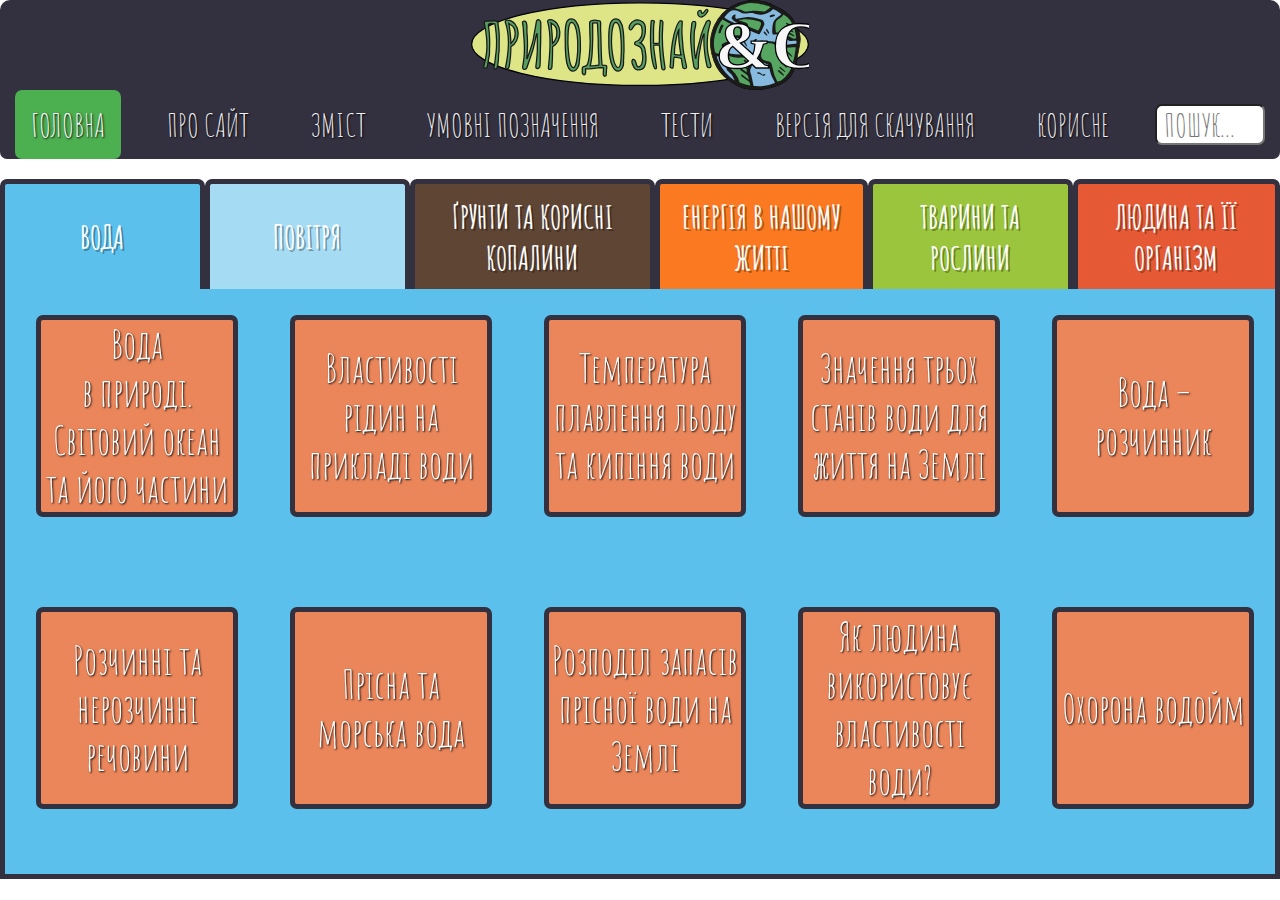
<file: e-textbook/lessons.html>
<!DOCTYPE html>
<html>

<head>
    <link rel="stylesheet" href="css/style0.css">
    <link rel="stylesheet" href="css/animate.css">
    <meta name="viewport" content="width=device-width, initial-scale=1">

    <style>
        /* @import url("https://fonts.googleapis.com/css?family=Amatic+SC:400,700");
        <link rel="stylesheet"href="css/animate.css">
        <link rel="stylesheet"href="css/style.css">
        <link rel="stylesheet"href="https://cdnjs.cloudflare.com/ajax/libs/animate.css/3.7.0/animate.min.css">
        /* 
@import url("https://fonts.googleapis.com/css?family=Amatic+SC:400,700");
body {
  margin: 0;
  font-family: 'Amatic SC', sans-serif;
display: flex;
            justify-content: center;
        }
/*
      .tablink {
            background-color: transparent;
            cursor: pointer;
            outline: none;
            padding: 1.3vh 1.3vw;
            min-width: 16vw;
            color: white;
            text-shadow: 0.2vh 0.2vh rgba(0, 0, 0, 0.33);
            font-size: 4.5vh;
            height: 100%;
            font-family: 'Amatic SC', sans-serif;
            border-color: #333040;
            border-style: solid;
            border-bottom-style: none;
            border-width: thick;
            border-top-right-radius: 20px;
            border-top-left-radius: 20px;
            
        }
        .tablink:active {
            transform: translateY(-20px);
        } 
        .tabcontent {
            display: flex;
            color: white;
            border-color: #333040;
            border-style: solid;
            border-top-style: none;
            border-width: thick;
        }
        #Water {
            background-color: #5bc0eb;
        }
        #Air {
            background-color: #a5dcf4;
        }
        #Ground {
            background-color: #fde74c;
        }
        #Energy {
            background-color: #fa7921;
        }
        #Animals {
            background-color: #9bc53d;
        }
        #Human {
            background-color: #e55934;
        }       
.content {
            display: flex;
            justify-content: space-around;
            flex-wrap: wrap;
            min-height: 90vh;
        }        
.topnav {
overflow: hidden;
background-color: #333040;
display: flex;
justify-content:space-around;
align-items: center;
border-bottom-right-radius: 10px;
border-bottom-left-radius: 10px;
    }
.topnav a {
  color: #f2f2f2;
  text-align: center;
  padding: 14px 16px;
  text-decoration: none;
  font-size: 50px;
  font-family: 'Amatic SC', sans-serif; 
}
.topnav a:hover {
  background-color: #ddd;
  color: black;
}
.topnav a.active {
  background-color: #4CAF50;
  color: white;
  border-radius: 10px;
}         
input[type=text] {
    width: 150px;    
    font-size: 50px;
    -webkit-transition: width 0.4s ease-in-out;
    transition: width 0.4s ease-in-out;
    border-radius: 10px;
    font-family: 'Amatic SC', sans-serif;
    height: 50px;
    align-self:center;
}
input[type=text]:focus {
    width: 450px;
}
.wrap {
  position: absolute;
  width: 100%;
  height: 100%;
  left: 0;
  top: 0;
  background-color: #BBDEFB;
  display: flex;
  justify-content: center;
  align-items: center; 
}
.card {
  width: 15vw;
  height: 15vw;
  position: relative;
  perspective: 1000px;
  margin: 2vw;
  font-family: 'Amatic SC', sans-serif;
}
.card_front, .card_back {
  position: absolute;
  width: 100%;
  height: 100%;
  left: 0;
  top: 0;
  display: flex;
  justify-content: center;
  align-items: center;
  transition: 1s;
  backface-visibility: hidden;
  border-radius: 20px;
  color: white;
  border-color: #333040;
  border-style: solid;
  border-width: thick;    
  font-size: 5vh;
}
.card_front {
  background-color: #00bcd4;
}
.card_back {
  background-color:#D4BC00;
  transform: rotateY(180deg);
}
.card:hover .card_front {transform: rotateY(180deg);}
.card:hover .card_back {transform: rotateY(360deg);}  
       */
        
</style>

</head>

<body>



    <div style="display: flex; justify-content: center;background-color:#333040; border-top-right-radius: 10px;
            border-top-left-radius: 10px;">
        <img style="height: 10vh;" src="logo.svg">
    </div>

    <div class="topnav">
        <a class="active" href="main.html">ГОЛОВНА</a>
        <a href="#">ПРО САЙТ</a>
        <a href="#">ЗМІСТ</a>
        <a href="#">УМОВНІ ПОЗНАЧЕННЯ</a>
        <a href="#">ТЕСТИ</a>
        <a href="#">ВЕРСІЯ ДЛЯ СКАЧУВАННЯ</a>
        <a href="#">КОРИСНЕ</a>
        <input type="text" name="search" placeholder=" ПОШУК...">
    </div>


    <br>
    <div style="width:100%; align-self: center; display:flex; align-items:stretch; justify-content:center;">

        <div style="background-color:#5bc0eb; border-top-right-radius:10px; border-top-left-radius:10px;">
            <button class="tablink" onclick="openTab('Water', this, '#5bc0eb')" id="defaultOpen"><b>ВОДА</b></button>
        </div>

        <div style="background-color: #a5dcf4; border-top-right-radius:10px; border-top-left-radius:10px">
            <button class="tablink" onclick="openTab('Air', this, '#a5dcf4')"><b>ПОВІТРЯ</b></button>
        </div>

        <div style="background-color: #5f4534; border-top-right-radius:10px; border-top-left-radius:10px">
            <button class="tablink" onclick="openTab('Ground', this, '#5f4534')"><b>ҐРУНТИ ТА КОРИСНІ КОПАЛИНИ</b></button>
        </div>

        <div style="background-color: #fa7921; border-top-right-radius:10px; border-top-left-radius:10px">
            <button class="tablink" onclick="openTab('Energy', this, '#fa7921')"><b>ЕНЕРГІЯ В НАШОМУ ЖИТТІ</b></button>
        </div>

        <div style="background-color: #9bc53d; border-top-right-radius:10px; border-top-left-radius:10px">
            <button class="tablink" onclick="openTab('Animals', this, '#9bc53d')"><b>ТВАРИНИ ТА РОСЛИНИ</b></button>
        </div>

        <div style="background-color: #e55934; border-top-right-radius:10px; border-top-left-radius:10px;">
            <button class="tablink" onclick="openTab('Human', this, '#e55934')"><b>ЛЮДИНА ТА ЇЇ ОРГАНІЗМ</b></button>
        </div>

    </div>

    <div id="Water" class="tabcontent">

        <div class="content">

            <a href="#">
                <div class="card">
                    <div class="card_front_water"><span>Вода <br>
                            в природі. Світовий океан та його частини</span></div>
                    <div class="card_back_water"><span> Ти дізнаєшся, що таке Світовий океан і з яких частин він складається </span></div>
                </div>
            </a>

            <a href="#">
                <div class="card">
                    <div class="card_front_water"><span>Властивості рідин на прикладі води</span></div>
                    <div class="card_back_water"><span>Ти зможеш дослідити, які особливості притаманні рідинам</span></div>
                </div>
            </a>
            <div class="card">
                <div class="card_front_water"><span>Температура плавлення льоду та кипіння води</span></div>
                <div class="card_back_water"><span>Back</span></div>
            </div>
            <div class="card">
                <div class="card_front_water"><span>Значення трьох станів води для життя на Землі</span></div>
                <div class="card_back_water"><span>Back</span></div>
            </div>
            <div class="card">
                <div class="card_front_water"><span>Вода – розчинник</span></div>
                <div class="card_back_water"><span>Back</span></div>
            </div>
            <div class="card">
                <div class="card_front_water"><span>Розчинні та нерозчинні речовини</span></div>
                <div class="card_back_water"><span>Back</span></div>
            </div>
            <div class="card">
                <div class="card_front_water"><span>Прісна та морська вода</span></div>
                <div class="card_back_water"><span>Back</span></div>
            </div>
            <div class="card">
                <div class="card_front_water"><span>Розподіл запасів прісної води на Землі</span></div>
                <div class="card_back_water"><span>Back</span></div>
            </div>
            <div class="card">
                <div class="card_front_water"><span>Як людина використовує властивості води? </span></div>
                <div class="card_back_water"><span>Back</span></div>
            </div>
            <div class="card">
                <div class="card_front_water"><span>Охорона водойм</span></div>
                <div class="card_back_water"><span>Back</span></div>
            </div>
        </div>
    </div>

    <div id="Air" class="tabcontent">
        <div class="content">

            <div class="card">
                <div class="card_front_air"><span>Газоподібні речовини</span></div>
                <div class="card_back_air"><span>Back</span></div>
            </div>
            <div class="card">
                <div class="card_front_air"><span>Повітря як суміш речовин, його склад та властивості</span></div>
                <div class="card_back_air"><span>Back</span></div>
            </div>
            <div class="card">
                <div class="card_front_air"><span>Розширення газів за нагрівання</span></div>
                <div class="card_back_air"><span>Back</span></div>
            </div>
            <div class="card">
                <div class="card_front_air"><span>Рух повітря</span></div>
                <div class="card_back_air"><span>Back</span></div>
            </div>
            <div class="card">
                <div class="card_front_air"><span>Поняття про виникнення вітру</span></div>
                <div class="card_back_air"><span>Back</span></div>
            </div>
            <div class="card">
                <div class="card_front_air"><span>Як людина використовує властивості повітря?</span></div>
                <div class="card_back_air"><span>Back</span></div>
            </div>
            <div class="card">
                <div class="card_front_air"><span>Охорона повітря</span></div>
                <div class="card_back_air"><span>Back</span></div>
            </div>
        </div>
    </div>

    <div id="Ground" class="tabcontent">
        <div class="content">

            <a href="indextest.html">
                <div class="card">
                    <div class="card_front_ground"><span> Гірські породи та їхня різноманітність</span></div>
                    <div class="card_back_ground"><span>Ти дізнаешся, де залягають та якими бувають гірські породи</span></div>
                </div>
            </a>


            <div class="card">
                <div class="card_front_ground"><span>Як добувають корисні копалини</span></div>
                <div class="card_back_ground"><span>Back</span></div>
            </div>

            <div class="card">
                <div class="card_front_ground"><span>Різноманітність корисних копалин</span></div>
                <div class="card_back_ground"><span>Back</span></div>
            </div>

            <div class="card">
                <div class="card_front_ground"><span>Ґрунт - важливе тіло природи</span></div>
                <div class="card_back_ground"><span>Back</span></div>
            </div>
            <div class="card">
                <div class="card_front_ground"><span>Значення і охорона ґрунтів</span></div>
                <div class="card_back_ground"><span>Back</span></div>
            </div>
        </div>
    </div>


    <div id="Energy" class="tabcontent">
        <div class="content">

            <div class="card">
                <div class="card_front_energy"><span>Паливні корисні копалини (вугілля, нафта, газ, торф) та їхнє використання людиною</span></div>
                <div class="card_back_energy"><span>Back</span></div>
            </div>
            <div class="card">
                <div class="card_front_energy"><span>Невичерпні джерела енергії (Сонце, вітер і вода) та їхнє використання людиною</span></div>
                <div class="card_back_energy"><span>Back</span></div>
            </div>
            <div class="card">
                <div class="card_front_energy"><span>Побутові прилади, які споживають енергію</span></div>
                <div class="card_back_energy"><span>Back</span></div>
            </div>
            <div class="card">
                <div class="card_front_energy"><span>Поняття про збереження тепла та електроенергії у побуті</span></div>
                <div class="card_back_energy"><span>Back</span></div>
            </div>
        </div>
    </div>


    <div id="Animals" class="tabcontent">
        <div class="content">

            <div class="card">
                <div class="card_front_animals"><span>Рослини – живі організми</span></div>
                <div class="card_back_animals"><span>Back</span></div>
            </div>

            <div class="card">
                <div class="card_front_animals"><span>Різноманітність рослин</span></div>
                <div class="card_back_animals"><span>Back</span></div>
            </div>

            <div class="card">
                <div class="card_front_animals"><span>Хвойні та квіткові рослини</span></div>
                <div class="card_back_animals"><span>Back</span></div>
            </div>

            <div class="card">
                <div class="card_front_animals"><span>Розмноження квіткових рослин</span></div>
                <div class="card_back_animals"><span>Back</span></div>
            </div>

            <div class="card">
                <div class="card_front_animals"><span>Однорічні та багаторічні рослини</span></div>
                <div class="card_back_animals"><span>Back</span></div>
            </div>

            <div class="card">
                <div class="card_front_animals"><span>Умови розвитку рослин</span></div>
                <div class="card_back_animals"><span>Back</span></div>
            </div>

            <div class="card">
                <div class="card_front_animals"><span>Пристосування рослин до умов середовища (світло, тепло, вода, родючість ґрунту)</span></div>
                <div class="card_back_animals"><span>Back</span></div>
            </div>


            <div class="card">
                <div class="card_front_animals"><span>Культурні рослини</span></div>
                <div class="card_back_animals"><span>Back</span></div>
            </div>

            <div class="card">
                <div class="card_front_animals"><span>Значення рослин у природі та для людини</span></div>
                <div class="card_back_animals"><span>Back</span></div>
            </div>

            <div class="card">
                <div class="card_front_animals"><span>Різноманітність тварин</span></div>
                <div class="card_back_animals"><span>Back</span></div>
            </div>

            <div class="card">
                <div class="card_front_animals"><span>Розмноження та розвиток тварин, піклування про потомство</span></div>
                <div class="card_back_animals"><span>Back</span></div>
            </div>

            <div class="card">
                <div class="card_front_animals"><span>Комахи</span></div>
                <div class="card_back_animals"><span>Back</span></div>
            </div>

            <div class="card">
                <div class="card_front_animals"><span>Риби</span></div>
                <div class="card_back_animals"><span>Back</span></div>
            </div>

            <div class="card">
                <div class="card_front_animals"><span>Земноводні і плазуни</span></div>
                <div class="card_back_animals"><span>Back</span></div>
            </div>

            <div class="card">
                <div class="card_front_animals"><span>Птахи</span></div>
                <div class="card_back_animals"><span>Back</span></div>
            </div>

            <div class="card">
                <div class="card_front_animals"><span>Звірі (ссавці)</span></div>
                <div class="card_back_animals"><span>Back</span></div>
            </div>

            <div class="card">
                <div class="card_front_animals"><span>Рослиноїдні, м’ясоїдні, всеїдні тварини</span></div>
                <div class="card_back_animals"><span>Back</span></div>
            </div>

            <div class="card">
                <div class="card_front_animals"><span>Ланцюги живлення</span></div>
                <div class="card_back_animals"><span>Back</span></div>
            </div>

            <div class="card">
                <div class="card_front_animals"><span>Свійські та дикі тварини</span></div>
                <div class="card_back_animals"><span>Back</span></div>
            </div>

            <div class="card">
                <div class="card_front_animals"><span>Пристосування тварин до життя в різних умовах</span></div>
                <div class="card_back_animals"><span>Back</span></div>
            </div>

            <div class="card">
                <div class="card_front_animals"><span>Гриби – живі організми</span></div>
                <div class="card_back_animals"><span>Back</span></div>
            </div>

            <div class="card">
                <div class="card_front_animals"><span>Будова грибів</span></div>
                <div class="card_back_animals"><span>Back</span></div>
            </div>

            <div class="card">
                <div class="card_front_animals"><span>Значення грибів у природі</span></div>
                <div class="card_back_animals"><span>Back</span></div>
            </div>

            <div class="card">
                <div class="card_front_animals"><span>Бактерії</span></div>
                <div class="card_back_animals"><span>Back</span></div>
            </div>

            <div class="card">
                <div class="card_front_animals"><span>Значення бактерій у природи і для людини</span></div>
                <div class="card_back_animals"><span>Back</span></div>
            </div>

            <div class="card">
                <div class="card_front_animals"><span>Охорона рослинного і тваринного світу</span></div>
                <div class="card_back_animals"><span>Back</span></div>
            </div>

            <div class="card">
                <div class="card_front_animals"><span>Червона книга України</span></div>
                <div class="card_back_animals"><span>Back</span></div>
            </div>

            <div class="card">
                <div class="card_front_animals"><span>Заповідні території рідного краю</span></div>
                <div class="card_back_animals"><span>Back</span></div>
            </div>

            <div class="card">
                <div class="card_front_animals"><span>Державні заповідники</span></div>
                <div class="card_back_animals"><span>Back</span></div>
            </div>

            <div class="card">
                <div class="card_front_animals"><span>Ботанічні сади</span></div>
                <div class="card_back_animals"><span>Back</span></div>
            </div>

        </div>
    </div>



    <div id="Human" class="tabcontent">
        <div class="content">

            <div class="card">
                <div class="card_front_human"><span>Організм людини</span></div>
                <div class="card_back_human"><span>Back</span></div>
            </div>

            <div class="card">
                <div class="card_front_human"><span>Системи органів тіла людини та їхнє значення для життя людини</span></div>
                <div class="card_back_human"><span>Back</span></div>
            </div>

            <div class="card">
                <div class="card_front_human"><span>Нервова система</span></div>
                <div class="card_back_human"><span>Back</span></div>
            </div>

            <div class="card">
                <div class="card_front_human"><span>Опорно-рухова система</span></div>
                <div class="card_back_human"><span>Back</span></div>
            </div>

            <div class="card">
                <div class="card_front_human"><span>Травна система</span></div>
                <div class="card_back_human"><span>Back</span></div>
            </div>

            <div class="card">
                <div class="card_front_human"><span>Харчування</span></div>
                <div class="card_back_human"><span>Back</span></div>
            </div>

            <div class="card">
                <div class="card_front_human"><span>Правила здорового харчування</span></div>
                <div class="card_back_human"><span>Back</span></div>
            </div>

            <div class="card">
                <div class="card_front_human"><span>Дихальна система</span></div>
                <div class="card_back_human"><span>Back</span></div>
            </div>

            <div class="card">
                <div class="card_front_human"><span>Запобігання захворюванням органів дихання</span></div>
                <div class="card_back_human"><span>Back</span></div>
            </div>

            <div class="card">
                <div class="card_front_human"><span>Кровоносна система</span></div>
                <div class="card_back_human"><span>Back</span></div>
            </div>

            <div class="card">
                <div class="card_front_human"><span>Значення крові в організмі людини</span></div>
                <div class="card_back_human"><span>Back</span></div>
            </div>

            <div class="card">
                <div class="card_front_human"><span>Шкіра</span></div>
                <div class="card_back_human"><span>Back</span></div>
            </div>

            <div class="card">
                <div class="card_front_human"><span>Значення шкіри для організму людини та її гігієна</span></div>
                <div class="card_back_human"><span>Back</span></div>
            </div>

            <div class="card">
                <div class="card_front_human"><span>Органи чуття</span></div>
                <div class="card_back_human"><span>Back</span></div>
            </div>

            <div class="card">
                <div class="card_front_human"><span>Гігієна органів чуття</span></div>
                <div class="card_back_human"><span>Back</span></div>
            </div>

            <div class="card">
                <div class="card_front_human"><span>Правила здорового способу життя</span></div>
                <div class="card_back_human"><span>Back</span></div>
            </div>
        </div>
    </div>


    <script>
        function openTab(tabName, elmnt, color) {
            var i, tabcontent, tablinks;
            tabcontent = document.getElementsByClassName("tabcontent");
            for (i = 0; i < tabcontent.length; i++) {
                tabcontent[i].style.display = "none";
            }
            tablinks = document.getElementsByClassName("tablink");

            for (i = 0; i < tablinks.length; i++) {}
            document.getElementById(tabName).style.display = "block";
            /*elmnt.style.backgroundColor = color;
            elmnt.style.borderBottomColor = color;
            document.body.style.backgroundColor = color;*/
        }
        // Get the element with id="defaultOpen" and click on it
        document.getElementById("defaultOpen").click();

    </script>

</body>

</html>
</file>
<file: e-textbook/css/style0.css>
@import url("https://fonts.googleapis.com/css?family=Amatic+SC:400,700");

body {
    display: flex;
    flex-direction: column;
    font-family: 'Amatic SC', sans-serif;
    /*font-size: 2.5vw;*/
    text-align: center;
    text-shadow: 1px 1px 2px black;
    /*background: #2196f3;*/
    color: #fff;
    margin: 0;
    padding: 0;
}

p {
    font-size: 1.5em;
}

.water {
    /*-webkit-animation: squiggly-anim 0.34s linear infinite; */
    animation: squiggly-anim 0.34s linear infinite;
    font-family: 'Amatic SC', sans-serif;
    font-size: 100px;
}

/*.svg {
    min-width: 4em;
}
*/
.water {
    display: inline-block;
    vertical-align: top;
    width: 100%;
    outline: none;
    text-align: center;
    line-height: 1;
    margin-top: 5%;
}

.small {
    font-size: 0.5em;
}

.smaller {
    font-size: 0.4em;
}

.tablink {
    background-color: transparent;
    cursor: pointer;
    outline: none;
    padding: 1.3vh 1.3vw;
    min-width: 16vw;
    color: white;
    text-shadow: 0.2vh 0.2vh rgba(0, 0, 0, 0.33);
    font-size: 2.5vw;
    height: 100%;
    font-family: 'Amatic SC', sans-serif;
    border-color: #333040;
    border-style: solid;
    border-bottom-style: none;
    border-width: thick;
    border-top-right-radius: 7px;
    border-top-left-radius: 7px;
    max-width: 100%;

}

.tablink:active {
    transform: translateY(-2px);
}

.tabcontent {
    display: flex;
    color: white;
    border-color: #333040;
    border-style: solid;
    border-top-style: none;
    border-width: thick;
}

#Water {
    background-color: #5bc0eb;
}

#Air {
    background-color: #a5dcf4;
}

#Ground {
    background-color: #5f4534;
}

#Energy {
    background-color: #fa7921;
}

#Animals {
    background-color: #9bc53d;
}

#Human {
    background-color: #e55934;
}

.content {
    display: flex;
    align-items: flex-start;
    justify-content: space-around;
    flex-wrap: wrap;
    min-height: 65vh;
}

.topnav {
    overflow: hidden;
    background-color: #333040;
    display: flex;
    justify-content: space-around;
    align-items: center;
    border-bottom-right-radius: 7px;
    border-bottom-left-radius: 7px;
    max-width: 100%;
}

.topnav a {
    color: #f2f2f2;
    text-align: center;
    padding: 14px 16px;
    text-decoration: none;
    font-size: 2.5vw;
    font-family: 'Amatic SC', sans-serif;
}

.topnav a:hover {
    background-color: #ddd;
    color: black;
}

.topnav a.active {
    background-color: #4CAF50;
    color: white;
    border-radius: 7px;
}

input[type=text] {
    width: 8vw;
    font-size: 2.5vw;
    -webkit-transition: width 0.4s ease-in-out;
    transition: width 0.4s ease-in-out;
    border-radius: 7px;
    font-family: 'Amatic SC', sans-serif;
    height: 2.7vw;
    align-self: center;
}

input[type=text]:focus {
    width: 20vw;
}

.card {
    width: 15vw;
    height: 15vw;
    position: relative;
    perspective: 1000px;
    margin: 2vw;
    font-family: 'Amatic SC', sans-serif;

}

.card_front,
.card_back,
.card_front {
    background-color: red;
}

.card_back {
    background-color: greenyellow;
    transform: rotateY(180deg);
}

.card:hover .card_front {
    transform: rotateY(180deg);
}

.card:hover .card_back {
    transform: rotateY(360deg);
}


.card_front_water,
.card_back_water,
.card_front_air,
.card_back_air,
.card_front_ground,
.card_back_ground,
.card_front_energy,
.card_back_energy,
.card_front_animals,
.card_back_animals,
.card_front_human,
.card_back_human {
    position: absolute;
    width: 100%;
    height: 100%;
    left: 0;
    top: 0;
    display: flex;
    justify-content: center;
    align-items: center;
    transition: 1s;
    backface-visibility: hidden;
    border-radius: 7px;
    color: white;
    border-color: #333040;
    border-style: solid;
    border-width: thick;

}

.card_front_water,
.card_front_air,
.card_front_ground,
.card_front_energy,
.card_front_animals,
.card_front_human {
    font-size: 3vw;
}


.card_back_water,
.card_back_air,
.card_back_ground,
.card_back_energy,
.card_back_animals,
.card_back_human {
    font-size: 2vw;
}


.card_front_water {
    background-color: #EB865B;
}

.card_back_water {
    color: black;
    background-color: #F9DACD;
    transform: rotateY(180deg);
}

.card_front_air {
    background-color: #F4C8A5;
}

.card_back_air {
    background-color: #F9DACD;
    transform: rotateY(180deg);
}

.card_front_ground {
    background-color: #4C62FD;
}

.card_back_ground {
    color: black;
    background-color: #CAD1FE;
    transform: rotateY(180deg);
}

.card_front_energy {
    background-color: #79CEFA;
}

.card_back_energy {
    background-color: #F4FBFF;
    transform: rotateY(180deg);
}

.card_front_animals {
    background-color: #673DC5;
}

.card_back_animals {
    background-color: #B49FE2;
    transform: rotateY(180deg);
}

.card_front_human {
    background-color: #34C0E5;
}

.card_back_human {
    background-color: #A5E3F3;
    transform: rotateY(180deg);
}


.card:hover .card_front_water {
    transform: rotateY(180deg);
}

.card:hover .card_back_water {
    transform: rotateY(360deg);
}

.card:hover .card_front_air {
    transform: rotateY(180deg);
}

.card:hover .card_back_air {
    transform: rotateY(360deg);
}

.card:hover .card_front_ground {
    transform: rotateY(180deg);
}

.card:hover .card_back_ground {
    transform: rotateY(360deg);
}

.card:hover .card_front_energy {
    transform: rotateY(180deg);
}

.card:hover .card_back_energy {
    transform: rotateY(360deg);
}

.card:hover .card_front_animals {
    transform: rotateY(180deg);
}

.card:hover .card_back_animals {
    transform: rotateY(360deg);
}

.card:hover .card_front_human {
    transform: rotateY(180deg);
}

.card:hover .card_back_human {
    transform: rotateY(360deg);
}



@keyframes squiggly-anim {
    0% {
        -webkit-filter: url("#squiggly-0");
        filter: url("#squiggly-0");
    }

    25% {
        -webkit-filter: url("#squiggly-1");
        filter: url("#squiggly-1");
    }

    50% {
        -webkit-filter: url("#squiggly-2");
        filter: url("#squiggly-2");
    }

    75% {
        -webkit-filter: url("#squiggly-3");
        filter: url("#squiggly-3");
    }

    100% {
        -webkit-filter: url("#squiggly-4");
        filter: url("#squiggly-4");
    }
}

@-webkit-keyframes squiggly-anim {
    0% {
        -webkit-filter: url("#squiggly-0");
        filter: url("#squiggly-0");
    }

    25% {
        -webkit-filter: url("#squiggly-1");
        filter: url("#squiggly-1");
    }

    50% {
        -webkit-filter: url("#squiggly-2");
        filter: url("#squiggly-2");
    }

    75% {
        -webkit-filter: url("#squiggly-3");
        filter: url("#squiggly-3");
    }

    100% {
        -webkit-filter: url("#squiggly-4");
        filter: url("#squiggly-4");
    }
}
</file>
<file: e-textbook/css/style.css>
/*.section {
    /*text-align:center;*/
/*font-size: 2.5vw;
} */




body {
    font-size: 2.4vw;
    margin: 0;
    padding: 0;
    font-family: 'Amatic SC', sans-serif;
    color: white;

}

h1 {
    font-size: 4vw;
}

.all {
    width: 100wv;
    height: 88vh;
    display: flex;
    justify-content: space-around;
    font-size: 2.4vw;
    margin: 0;
    padding: 0;
    font-family: 'Amatic SC', sans-serif;
    color: white;
    background-color: #61425A;
    text-shadow: #474747 3px 5px 2px;
}

.left {
    height: 85vh;
    display: flex;
    flex-direction: column;
    justify-content: space-around;
    align-items: center;
    padding-left: 1vh;
}

.right {
    width: 50vw;
    height: 85vh;
    display: flex;
    flex-direction: column;
    justify-content: flex-end;
    align-items: flex-end;
    background-color: #96CDEC;
}

.right p {}

.left div {
    display: flex;
    justify-content: center;
    align-items: center;
    width: 24vh;
    height: 24vh;
    filter: drop-shadow(10px 10px 3px #222);
    border-radius: 50%;
    font-weight: bold;
    background-size: 150%;

}

.left div p {
    background-color: rgba(0, 0, 0, 0.78);
    border-radius: 10%;
    text-shadow: #474747 3px 5px 2px;

}

/*Section2*/
.link {
    color: #82ADDF;
    font-weight: 700;
}

.link:after {
    /* font-family: "Font Awesome 5 Free";
    content: "\f25a"; */
    display: inline-flex;
    content: ' ';
    background-image: url('../img/iconWWW.svg');
    background-size: 2vw 2vw;
    height: 2vw;
    width: 2vw;
}

.question {
    padding-top: 1vh;
    padding-bottom: 1vh;
}

.question:before {
    display: inline-flex;
    content: ' ';
    background-image: url('../img/iconQuestion.svg');
    background-size: 2vw 2vw;
    background-position: center;
    background-repeat: no-repeat;
    height: 2vw;
    width: 2vw;
    padding: 0.5vh;
}

body {
    font-size: 2.5vw;
    font-weight: 400;
    margin: 0;
    padding: 0;
    font-family: 'Amatic SC', sans-serif;
    color: white;
    background-color: #61425A;
}

h1 {
    font-size: 4vw;
    margin: 0;
    padding: 0;
}

.all2 {
    width: 100wv;
    height: 100vh;
    display: flex;
    justify-content: space-between;
}

.left2 {
    height: 100vh;
    width: 50vw;
    display: flex;
    flex-direction: column;
    /*justify-content: space-between;*/
    align-items: center;
    background-color: #61425A;
}

.left2Img {
    width: 80vw;
}

.right2 {
    width: 50vw;
    height: 100vh;
    display: flex;
    flex-direction: column;
    justify-content: center;
    align-items: center;
    background-color: #B5AC87;
    /*perspective: 1500px;*/
}

.vitrina {
    /*transform: rotateY(-5deg); */
    width: 40vw;
    height: 45vw;
    display: flex;
    flex-direction: column;
    justify-content: space-between;
    border-image: url(../img/woodPattern.jpg) 30 repeat;
    border-width: 0.7vw;
    border-style: solid;
    background-image: radial-gradient(circle, #222222, #1c1c1c, black);

}

.vitrina div div div {
    text-align: center;
    height: 2.2vw;
    width: 10vw;
    font-size: 2vw;
    background-image: url(../img/rockTableBG.svg);
    background-repeat: no-repeat;
    background-size: cover;
    background-position: center;
    z-index: 1;
    margin-top: -0.1vw;

}

.polka {
    display: flex;
    height: 13vw;
    width: 40vw;
    background-image: linear-gradient(rgba(28, 28, 28, 0.1), rgba(0, 0, 0, 0.83), rgba(28, 28, 28, 0.1));
    justify-content: space-around;
    align-items: flex-end;
    border-image: url(../img/woodPattern.jpg) 30 repeat;
    border-bottom-width: 1vw;
    border-bottom-style: solid;

}

.item {
    width: 10vw;
    height: 11vw;
    display: flex;
    flex-direction: column;
    justify-content: flex-end;
    font-size: 1.5vw;
    color: black;
    background: radial-gradient(circle, rgba(255, 255, 255, 0.6110819327731092) 15%, rgba(0, 0, 0, 0) 50%);
    margin-bottom: -0.7vw;

}

.item img {
    max-height: 8vw;
    max-width: 100%;
    filter: drop-shadow(10px 10px 3px #222);
    object-fit: contain;


}

.item img:hover {
    animation-name: pulse;
    animation-duration: 1s;
    z-index: 2;
    filter: drop-shadow(10px 20px 3px rgba(0, 0, 0, 0.67));
}

.emptyPolka {
    width: 40vw;
    height: 3.5vw;
    display: flex;
    justify-content: center;
    align-items: flex-end;
    margin-bottom: -1.5vw;


}

.emptyPolka div:hover {
    animation-name: swing;
    animation-duration: 1s;
    z-index: 2;
}

.emptyPolka div {
    width: 13vw;
    height: 90%;
    color: black;
    text-align: center;
    font-size: 2.5vw;
    background-image: url(../img/signBG.svg);
    background-repeat: no-repeat;
    background-position: center;
}

.btn {
    padding: 0.2vw;
    font-size: 2vw;
    cursor: pointer;
    text-align: center;
    text-decoration: none;
    outline: none;
    color: #fff;
    background-color: #af724c;
    border: none;
    border-radius: 15px;
    font-family: 'Amatic SC', sans-serif;
    margin-bottom: 0.5vw;
}
</file>
